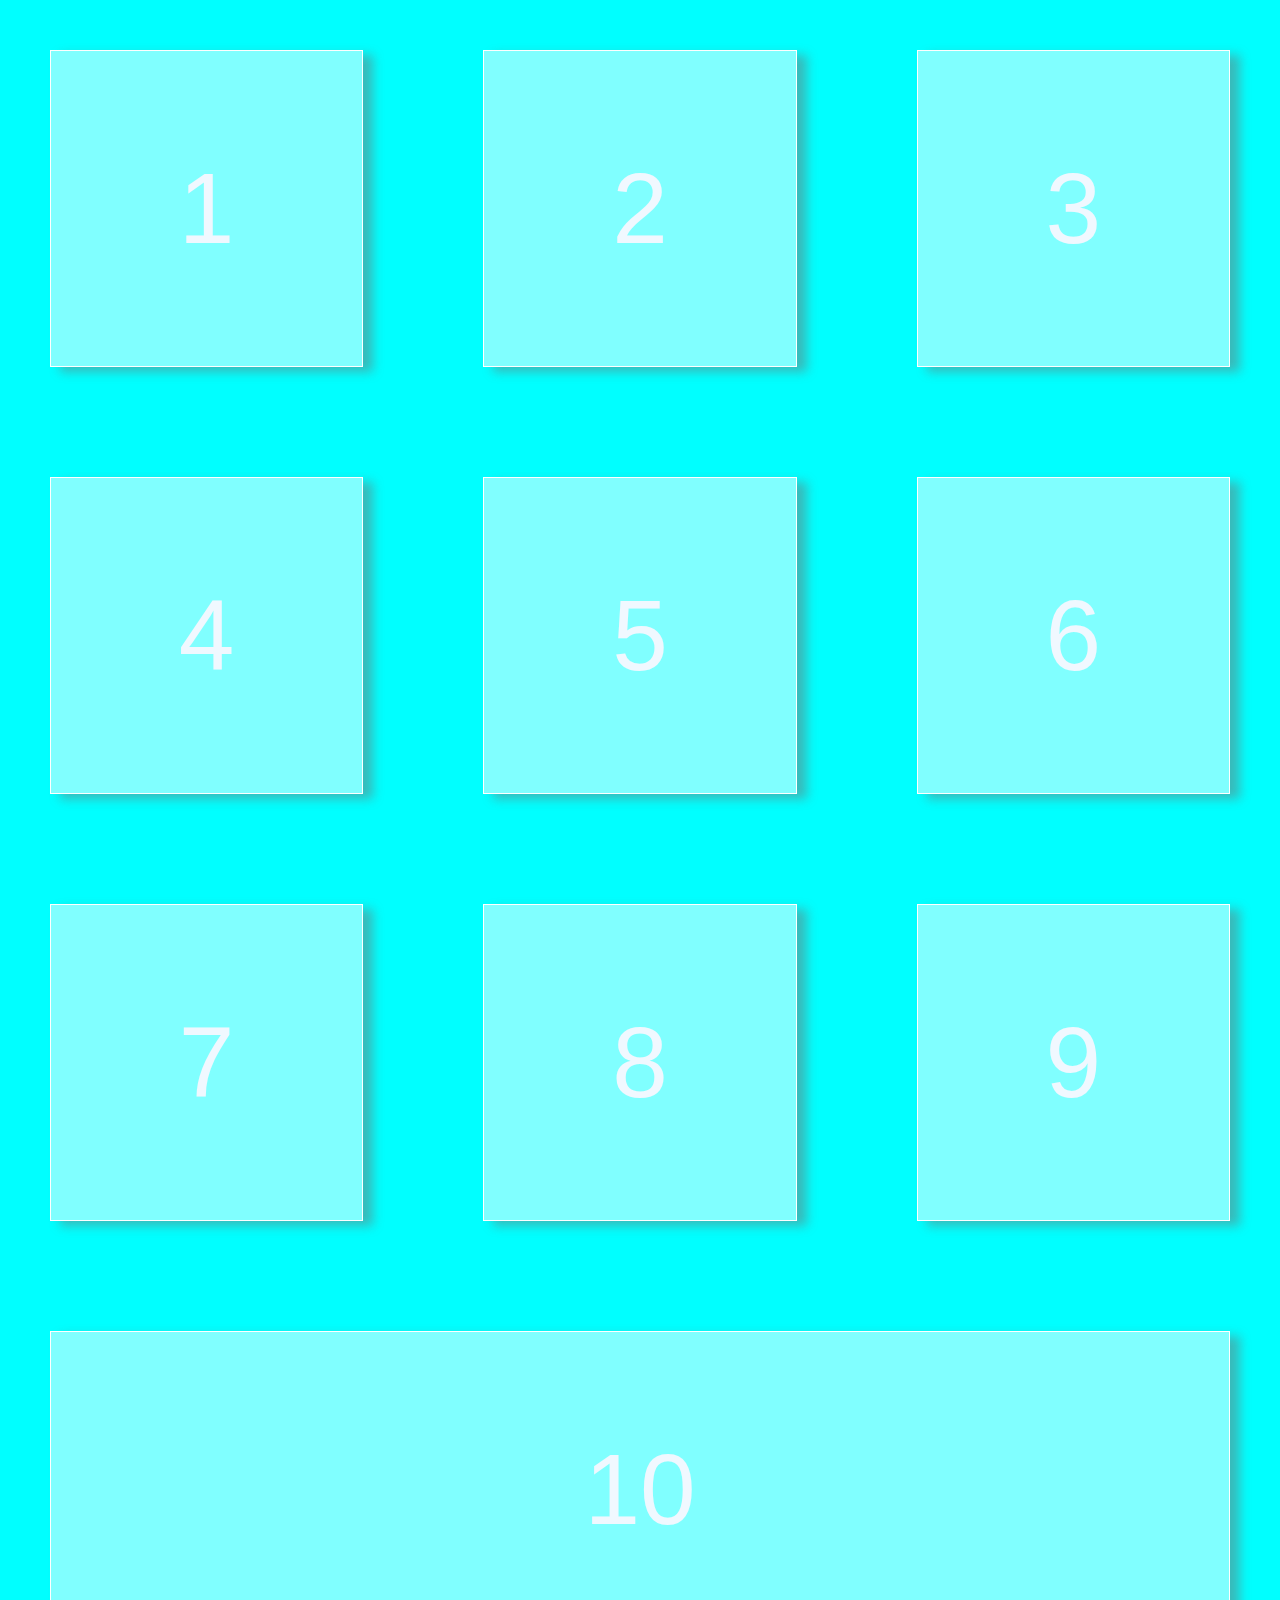
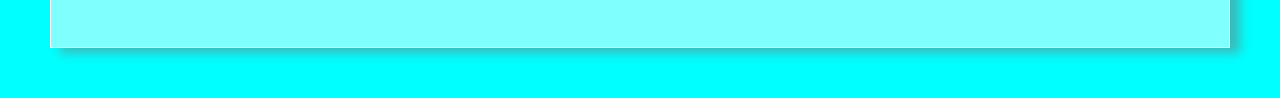
<file: css/flexbox.html>
<!DOCTYPE html>
<html lang="en">

<head>
    <meta charset="UTF-8">
    <meta http-equiv="X-UA-Compatible" content="IE=edge">
    <meta name="viewport" content="width=device-width, initial-scale=1.0">
    <link rel="stylesheet" href="./flexbox.css">
    <title>Document</title>
</head>

<body>
    <div id="Num_disp"> 
        
    </div>
    <div class="flex-container">
        <button class="flex-items" onclick="disp(this)" value="1">1</button>
        <button class="flex-items" onclick="disp(this)" value="2">2</button>
        <button class="flex-items" onclick="disp(this)" value="3">3</button>
        <button class="flex-items" onclick="disp(this)" value="4">4</button>
        <button class="flex-items" onclick="disp(this)" value="5">5</button>
        <button class="flex-items" onclick="disp(this)" value="6">6</button>
        <button class="flex-items" onclick="disp(this)" value="7">7</button>
        <button class="flex-items" onclick="disp(this)" value="8">8</button>
        <button class="flex-items" onclick="disp(this)" value="9">9</button>
        <button class="flex-items" onclick="disp(this)" value="10">10</button>
    </div>
   
    <script>
        function disp(val) {
            // document.write(val.innerText);
            let div = document.createElement("div");
            div.textContent = val.innerText;
            const box = document.getElementById("Num_disp");
            box.appendChild(div);
        }
    </script>
</body>

</html>

<!-- <!DOCTYPE html>
<html>
<head>
<style>
#grad1 {
  height: 200px;
  width: 200px;
  border-radius: 50%;
  background-color: red; /* For browsers that do not support gradients */
  background-image: conic-gradient(red, yellow, green);
  animation-name: example;
  animation-duration: 60s;
  trasition: 5s;
  animation-iteration-count: infinite;
}

@keyframes example {
  from {transform: rotate(0deg);}
  to {transform: rotate(360deg);}
}
</style>
</head>
<body>

<h1>Conic Gradient - Three Colors</h1>

<div id="grad1"></div>

</body>
</html>


 -->
</file>
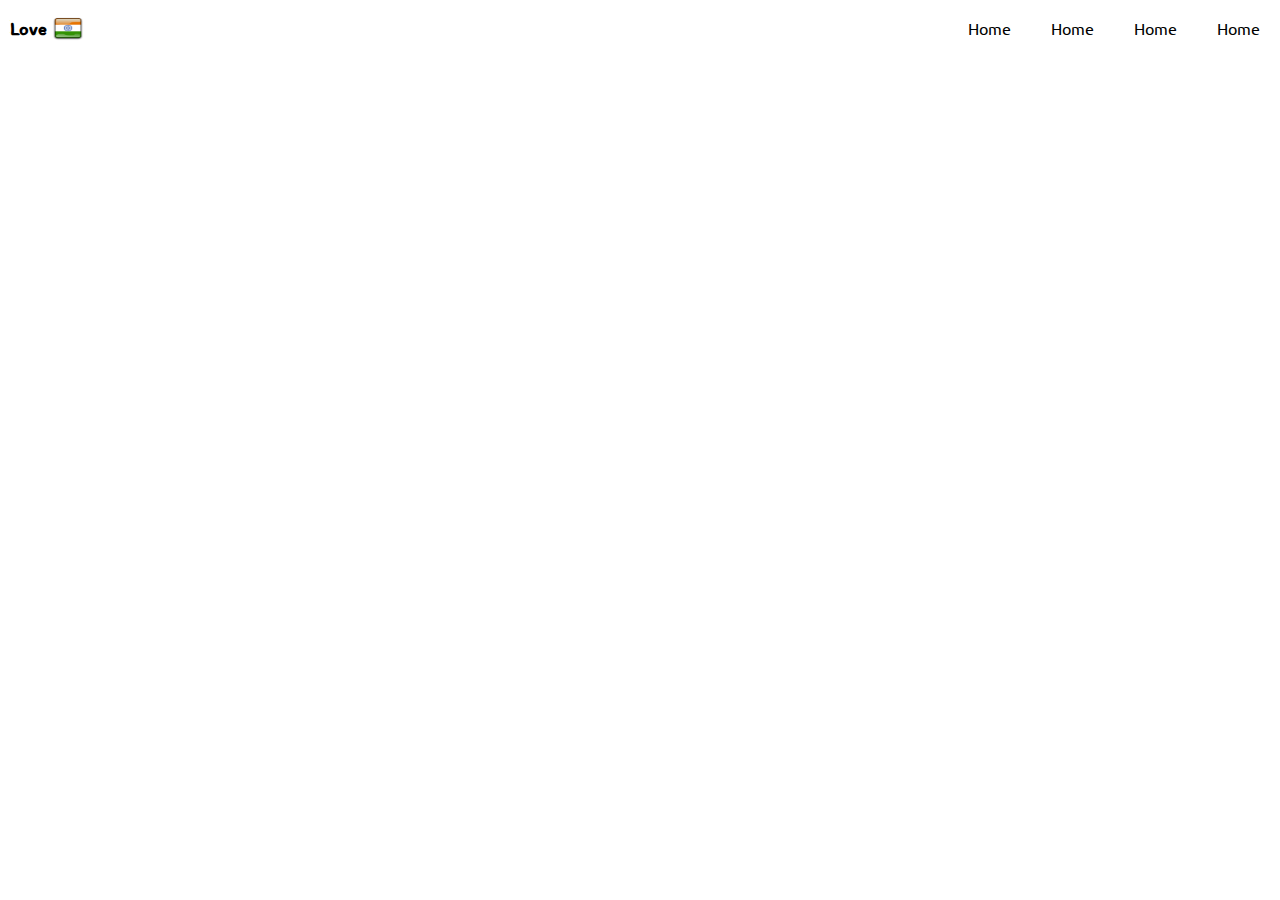
<file: media query/india_travel.html>
<!DOCTYPE html>
<html lang="en">
<head>
    <meta charset="UTF-8">
    <meta http-equiv="X-UA-Compatible" content="IE=edge">
    <meta name="viewport" content="width=device-width, initial-scale=1.0">
    <link rel="shortcut icon" href="./assets/india.png" type="image/x-icon">
    <link rel="stylesheet" href="./style.css">
    <title>Love India</title>
</head>
<body>
    <header>
        <nav>
            <div class="logo">
                <h3 style="font-family: 'Itim', cursive;">Love </h3>
                <img src="./assets/logo_front_nav.png" alt="logo india flag">
            </div>
            <div class="links">
                <div><a href="">Home</a></div>
                <div><a href="">Home</a></div>
                <div><a href="">Home</a></div>
                <div><a href="">Home</a></div>
            </div>
        </nav>
    </header>
    <main> 
        <article>
            <section>

            </section>
            
            <section>
                
            </section>
            
            <section>
                
            </section>
            
            <section>
                
            </section>
        </article>
        <aside>
        </aside>
    </main>
    <footer>
        <nav></nav>
    </footer>
</body>
</html>
</file>
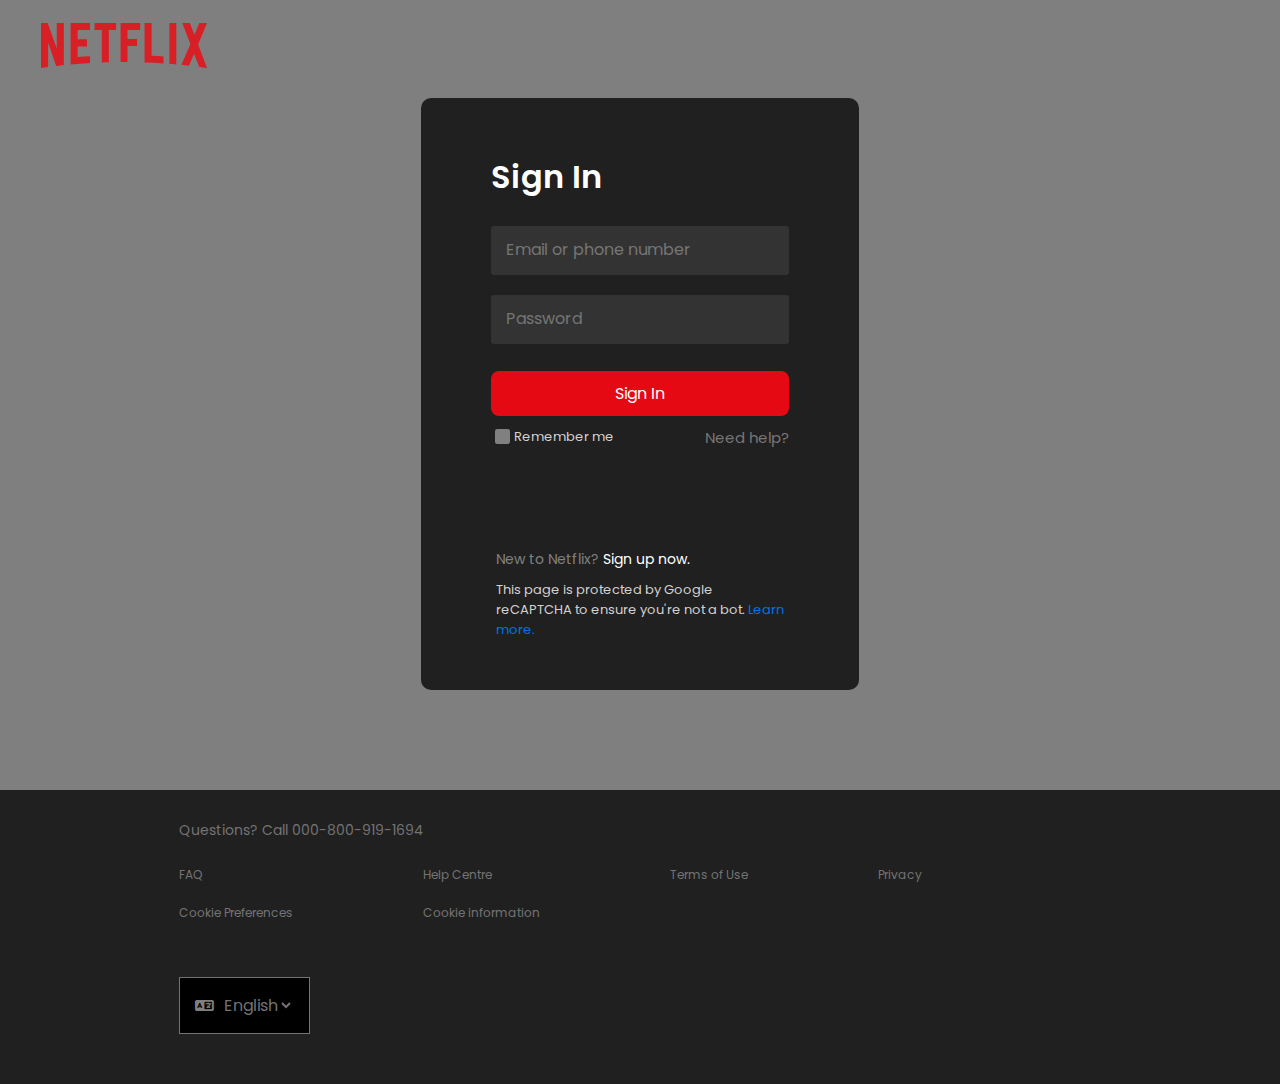
<file: Netflix sign_up page/netflix_page.html>
<!DOCTYPE html>
<html lang="en">

<head>
    <meta charset="UTF-8">
    <meta http-equiv="X-UA-Compatible" content="IE=edge">
    <meta name="viewport" content="width=device-width, initial-scale=1.0">
    <link rel="shortcut icon" href="https://cdn.iconscout.com/icon/free/png-256/netflix-3521600-2945044.png"
        type="image/x-icon">
    <link rel="stylesheet" href="https://cdnjs.cloudflare.com/ajax/libs/font-awesome/6.2.1/css/all.min.css">
    <link rel="stylesheet" href="style.css">
    <title>Netflix Dummy</title>
</head>

<body>
    <div class="body">
        <div class="back_bone">
            <div class="heading">
                <img src="./Netflix_2015_logo.svg" alt="NetFlix logo">
            </div>
            <center>
                <div class="main_box">
                    <form action="#">
                        <h1>Sign In</h1>
                        <div class="inputs">
                            <input type="text" class="inp" name="name" placeholder="Email or phone number">
                            <input type="password" class="inp" name="pass" placeholder="Password">
                        </div>
                        <div class="btn">
                            <button>Sign In</button>
                        </div>
                        <div class="checking">
                            <div class="check">
                                <input type="checkbox" name="RME" id="Rme"><label for="rm">Remember me</label>
                            </div>
                            <div>
                                <a href="#">Need help?</a>
                            </div>
                        </div>
                        <div class="texts">
                            <p>New to Netflix? <a href="#">Sign up now.</a></p>
                            <p>This page is protected by Google reCAPTCHA to ensure you're not a bot. <a href="#">Learn
                                    more.</a></p>
                        </div>
                    </form>
                </div>
            </center>
            <div class="footer">
                <div class="footer_heading">
                    <div>
                        <p>Questions? Call<a href="#"> 000-800-919-1694</a></p>
                    </div>
                    <div>
                        <ul>
                            <li>
                                <a href="#">FAQ</a>
                            </li>
                            <li>
                                <a href="#">Cookie Preferences</a>
                            </li>
                        </ul>
                        <ul>
                            <li>
                                <a href="#">Help Centre</a>
                            </li>
                            <li>
                                <a href="#">Cookie information</a>
                            </li>
                        </ul>
                        <ul>
                            <li>
                                <a href="#">Terms of Use</a>
                            </li>
                        </ul>
                        <ul>
                            <li>
                                <a href="#">Privacy</a>
                            </li>
                        </ul>
                    </div>
                    <div>
                        <div class="select_group">
                            <i class="fa-solid fa-language"></i>
                            <select name="language">
                                <option value="fa-solid fa-language"> English</option>
                                <option value="fa-solid fa-language"> hindi</option>
                            </select>
                        </div>
                    </div>
                </div>
            </div>
        </div>
    </div>
</body>

</html>
</file>
<file: css/flexbox.css>
* {
    margin: 0px;
    padding: 0px;
    font-style: normal;
}

.flex-container {
    display: flex;
    flex-direction: row;
    flex-wrap: wrap;
    gap: 10px 20px;
    background-color: aqua;
}

button {
    cursor: pointer;
    text-align: center;
    flex: 1;
    background-color: rgba(255, 2255, 255, 0.5);
    padding: 100px;
    margin: 50px;
    font-size: 100px;
    color: aliceblue;
    border: 1px solid white;
    box-shadow: 10px 5px 10px #7272727d ;
    -webkit-backdrop-filter: blur(10px);
}

#Num_disp{
    display: flex;
    flex-direction: row;
    flex-wrap: wrap;
    gap: 10px 20px;
    background-color: rgb(0, 255, 255);
}
#Num_disp div{
    text-align: center;
    flex: 1;
    background-color: rgba(255, 2255, 255, 0.5);
    padding: 20px;
    margin: 10px;
    font-size: 100px;
    color: rgb(255, 255, 255);
    border: 1px solid white;
    box-shadow: 10px 5px 10px #7272727d ;
    -webkit-backdrop-filter: blur(10px);
}
</file>
<file: media query/style.css>
@import url('https://fonts.googleapis.com/css2?family=Ubuntu&display=swap');
@import url('https://fonts.googleapis.com/css2?family=Itim&display=swap');

* {
    margin: 0px;
    padding: 0px;
    font-family: 'Ubuntu', sans-serif;
}

header nav {
    margin-top: 8px;
    margin-left: 10px;
    max-width: 100%;
    display: flex;
    align-items: center;
    flex-direction: row;
    flex-wrap: wrap;
    justify-content: space-between;

}

header nav .logo {
    display: flex;
    align-items: center;
    gap: 1px;
    transition: .2s;
}

header nav .logo:hover {
    box-shadow: 3px 3px 5px gray;
    translate: -3px -3px;
}

header nav .logo img {
    width: 40px;
    height: 30px;
    padding: 0px;
    margin: 0px;
    position: relative;
}

header nav .links {
    display: flex;
    flex-direction: row;
    align-items: center;
    justify-content: space-around;
}

header nav .links div {
    margin: 0px 10px;
    padding: 10px 10px;
    transition: .3s;
}

header nav .links div:hover {   
    box-shadow: 3px 3px 5px gray;
    translate: -3px -3px;
}

header nav .links div a {
    color: black;
    text-decoration: none;
}
</file>
<file: Netflix sign_up page/style.css>
@import url('https://fonts.googleapis.com/css2?family=Poppins&display=swap');

* {
    margin: 0px;
    padding: 0px;
    font-family: 'Poppins', sans-serif;
}

body {
    background-image: url('https://assets.nflxext.com/ffe/siteui/vlv3/862cc171-8df5-418c-886f-2aaf767ae159/2e1414e3-cdae-473f-af07-31f9b74741f6/IN-en-20230130-popsignuptwoweeks-perspective_alpha_website_medium.jpg');
}

.body {
    min-width: 100%;
    min-height: 100vh;
}

.body .back_bone {
    max-width: 100%;
    min-height: 100vh;
    background-color: rgba(0, 0, 0, 0.5);
}

.body .heading img {
    max-width: 166.5px;
    max-height: 45px;
    padding: 10px;
    margin: 13px 31px;
}

.body .main_box {
    width: 28%;
    padding: 40px;
    border-radius: 10px;
    background-color: rgba(0, 0, 0, .75);
}

.body .main_box form {
    margin: 0px 30px;
}

.body .main_box form h1 {
    color: white;
    font-weight: 600;
    text-align: left;
    margin: 15px 0px;
}

.body .main_box form .inputs {
    display: flex;
    justify-content: space-around;
    flex-direction: column;
    margin: 0px;
    margin: 0px;
}

.body .main_box form .inputs input {
    color: white;
    background-color: #333;
    padding: 14px 15px;
    outline: none;
    border: none;
    border-radius: 3px;
    margin: 10px 0px;
    font-size: 14px;
}

::placeholder {

    font-size: 16px;
}

.body .main_box form .btn {
    margin: 17px 0px 10px 0px;
}

.body .main_box form .btn button {
    width: 100%;
    padding: 10px;
    border: none;
    color: white;
    font-size: 16px;
    font-weight: 400;
    background-color: #e50914;
    border-radius: 8px;
}

.body .main_box form .checking,
.body .main_box form .checking .check {
    display: flex;
    align-items: center;
    justify-content: space-between;
    font-size: 15px;
}

.body .main_box form .checking div:nth-child(1) label {
    color: rgb(211, 208, 208);
    font-size: 13px;
}

.body .main_box form .checking div:nth-child(1) input[type="checkbox"] {
    display: grid;
    place-content: center;
    appearance: none;
    background-color: gray;
    margin: 0px 4px;
    font: inherit;
    width: 1em;
    height: 1em;
    outline: none;
    border: none;
    border-radius: 0.15em;
    transform: translateY(-0.075em)
}

.body .main_box form .checking div:nth-child(1) input[type="checkbox"]::before {
    content: "";
    width: 0.65em;
    background-color: red;
    height: 0.65em;
    transform: scale(0);
    transition: 120ms transform ease-in-out;
    box-shadow: inset 1em 1em var(--form-control-color);
}

.body .main_box form .checking div:nth-child(1) input[type="checkbox"]:checked::before {
    transform: scale(1);
}

.body .main_box form .checking div:nth-child(2) a {
    color: #7a7575;
    text-decoration: none;
}

.body .main_box form .texts {
    margin: 100px 0px 0px 5px;
}

.body .main_box form .texts p:nth-child(1) {
    color: gray;
    font-size: 14px;
    text-align: left;
}

.body .main_box form .texts p:nth-child(1) a {
    color: white;
    text-decoration: none;
}

.body .main_box form .texts p:nth-child(2) a {
    color: #0071eb;
    text-decoration: none;
}

.body .main_box form .texts p:nth-child(2) {
    color: rgb(211, 208, 208);
    font-size: 13px;
    margin: 10px 0px;
    text-align: left;
}

.footer {
    margin: 100px 0px 0px 0px;
    background-color: rgba(0, 0, 0, .75);
    padding: 20px 14%;
}

.footer .footer_heading div {
    color: #737373;
    font-size: 14px;
    display: flex;
    margin: 10px 0px 15px 0px;
}

.footer .footer_heading div:nth-child(1) p a {
    color: #737373;
    text-decoration: none;
}

.footer .footer_heading div:nth-child(1) p a:hover {
    text-decoration: underline;
}

.footer .footer_heading div:nth-child(2) {
    display: flex;
    flex-direction: row;
    flex-wrap: wrap;
    width: 100%;
}

.footer .footer_heading div:nth-child(2) ul {
    display: block;
    margin: 10px 130px 10px 0px;
    font-size: 12px;
}

.footer .footer_heading div:nth-child(2) ul li {
    list-style-type: none;
    margin: 0px 0px 20px 0px;
}

.footer .footer_heading div:nth-child(2) ul li a {
    text-decoration: none;
    color: #737373;
}

.footer .footer_heading div:nth-child(3) {
    display: flex;
    align-items: center;
    max-width: 120px;
    background: transparent;
}

.footer .footer_heading div:nth-child(3) .select_group {
    position: relative;
    display: flex;
    gap: 6px;
    padding: 15px;
    background-color: black;
    border: 1px solid #737373;
    align-items: center;
    color: white;
    font-size: 30px;
}

.footer .footer_heading div:nth-child(3) .select_group i {
    color: gray;
    font-size: 15px;
}

.footer .footer_heading div:nth-child(3) .select_group select {
    border: none;
    outline: none;
    font-size: 16px;
    background: transparent;
    color: #737373;
}

.footer .footer_heading div:nth-child(3) .select_group select option {
    background-color: black;
    font-size: 12px;
}
</file>
